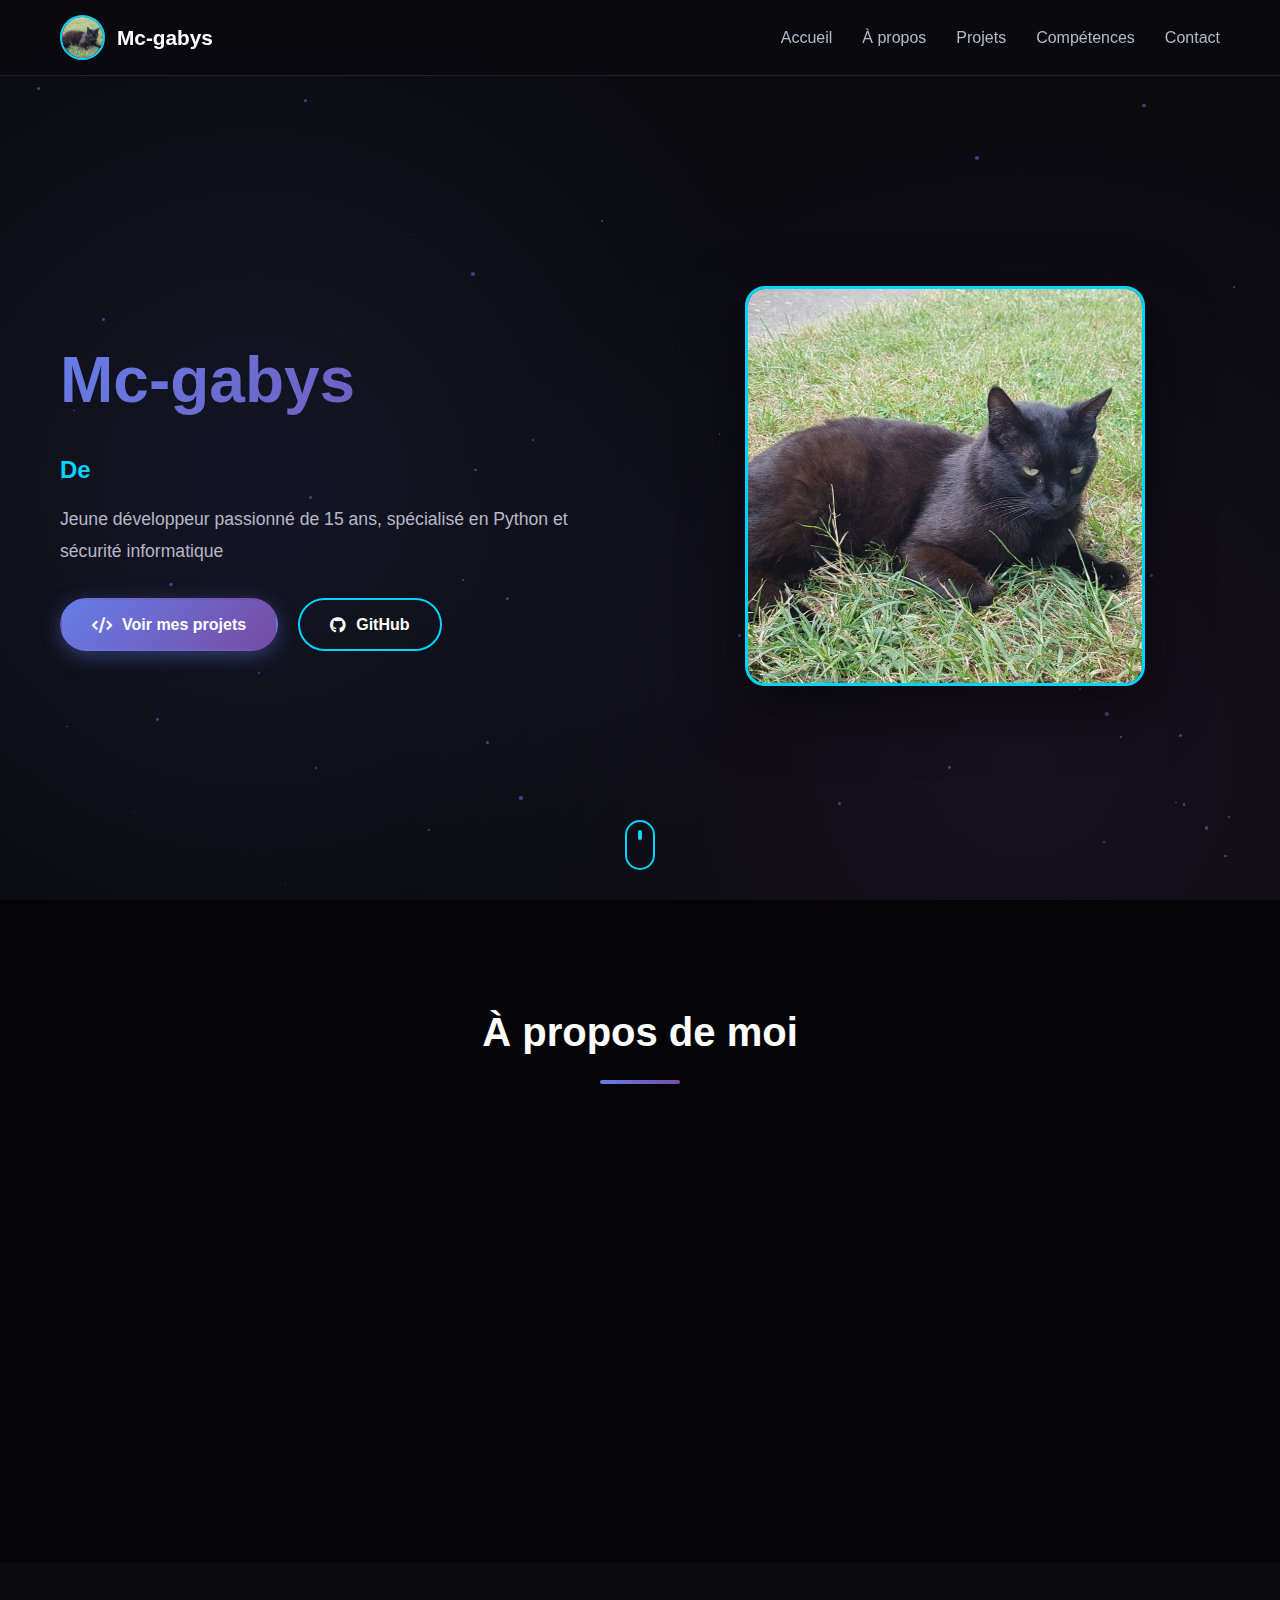
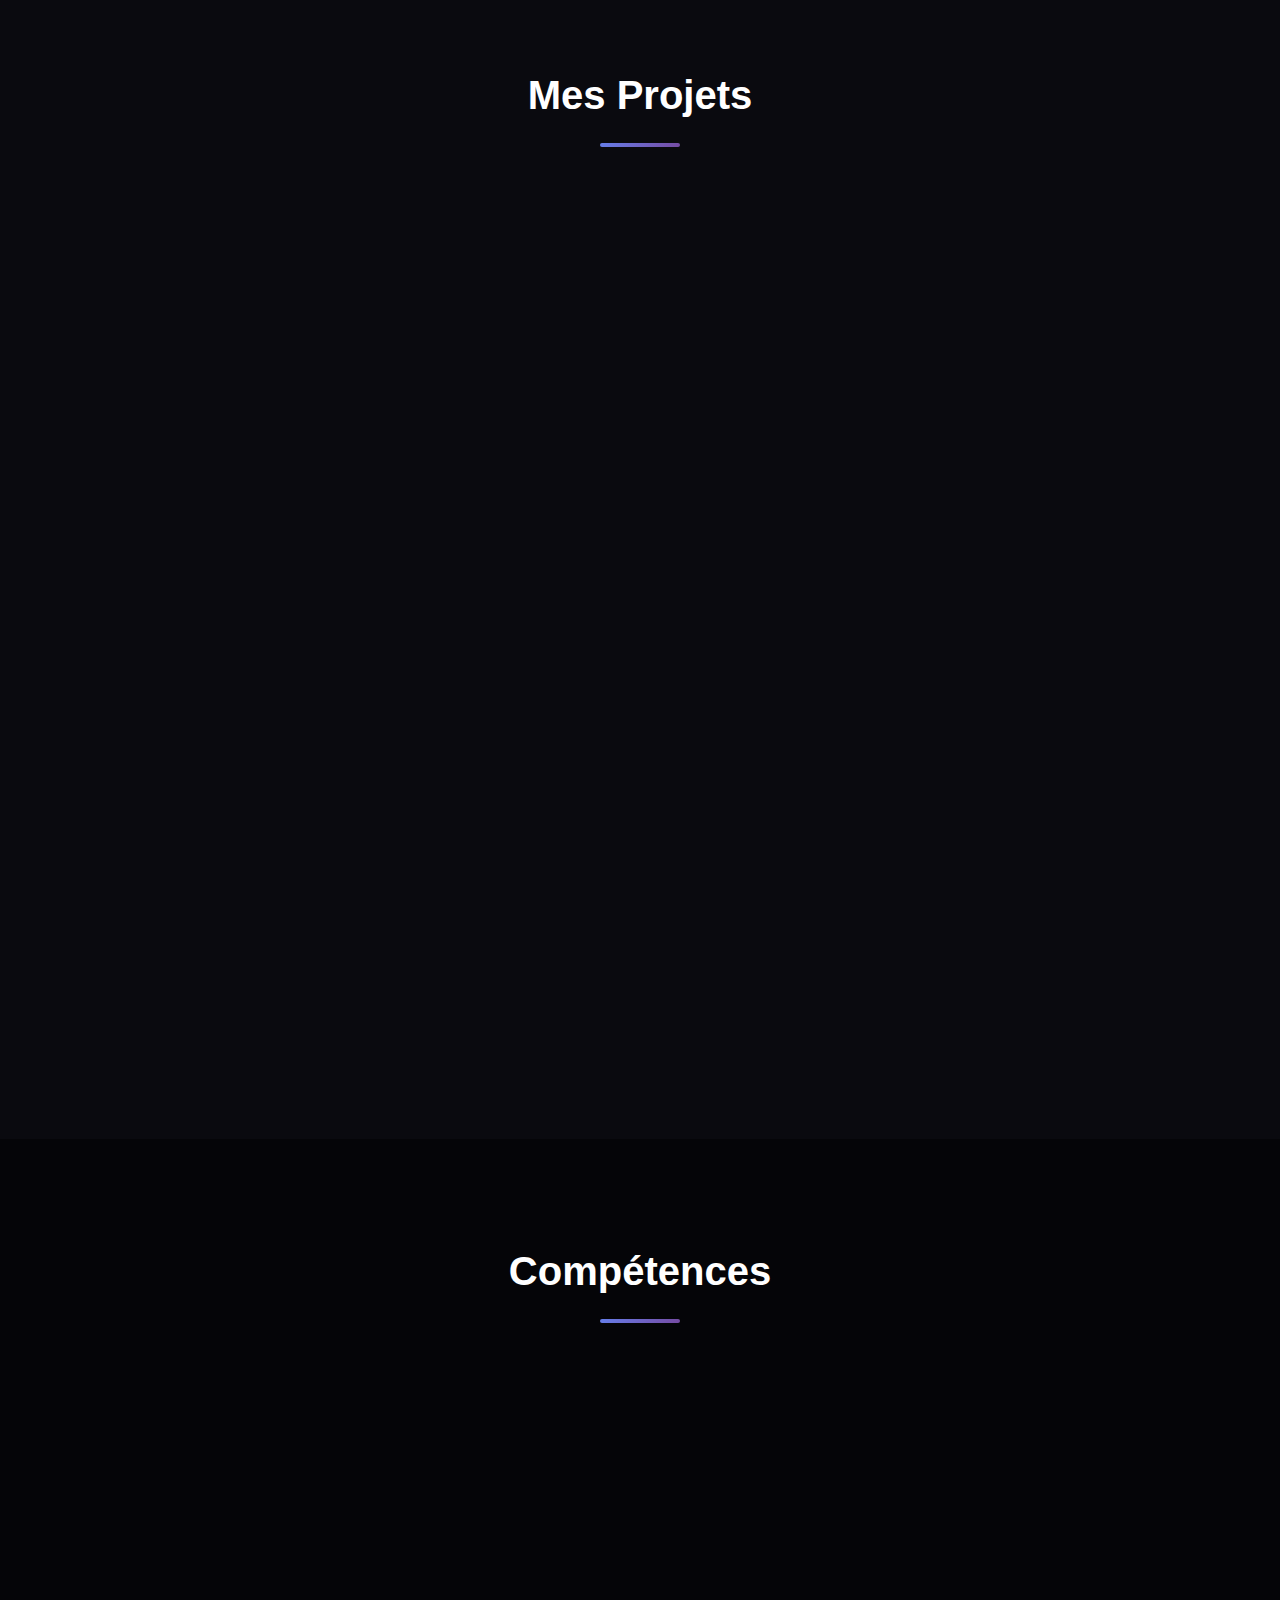
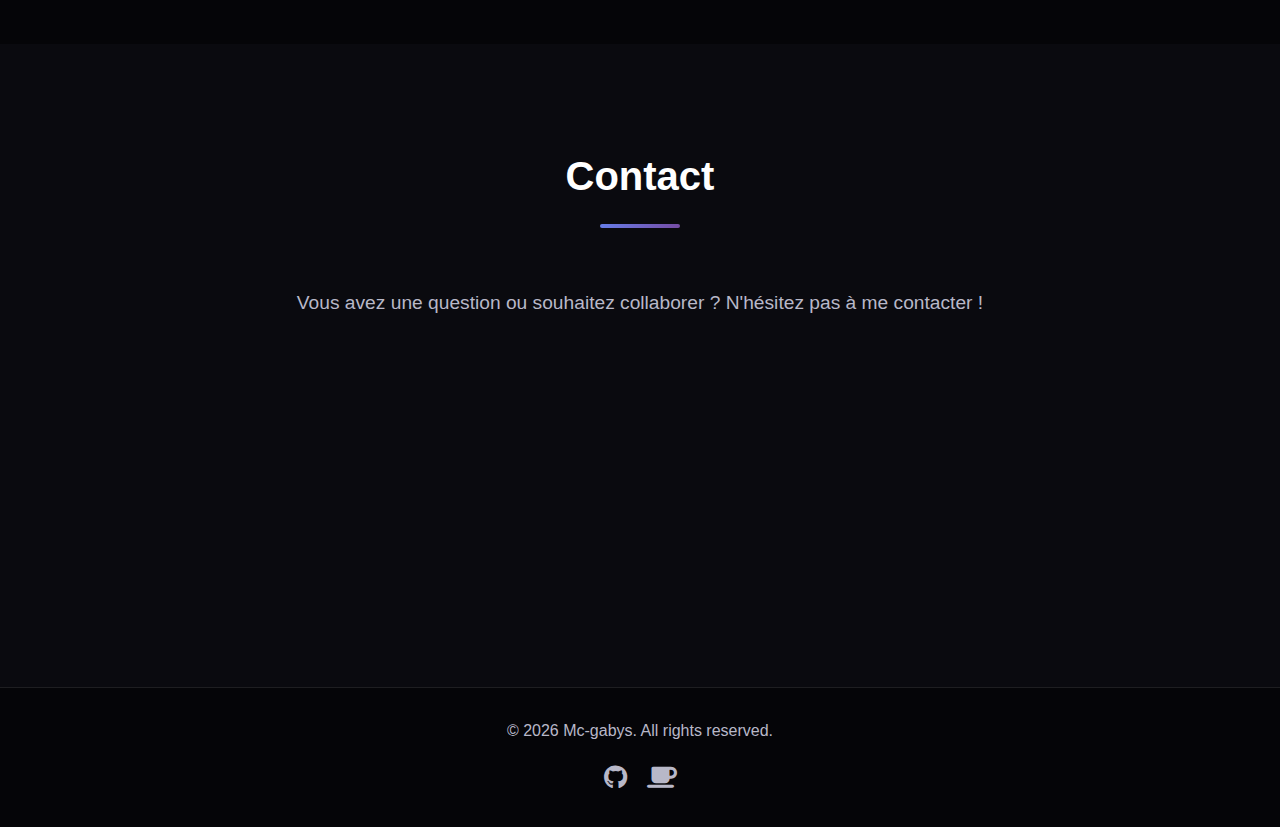
<file: index.html>
<!DOCTYPE html>
<html lang="fr">
<head>
    <meta charset="UTF-8">
    <meta name="viewport" content="width=device-width, initial-scale=1.0">
    <title>Mc-gabys - Developer & Cybersecurity Enthusiast</title>
    <link rel="icon" href="img/pitot-square.jpg?v=1" type="image/x-icon">
    <link rel="stylesheet" href="https://cdnjs.cloudflare.com/ajax/libs/font-awesome/6.4.0/css/all.min.css">
    <link rel="stylesheet" href="styles.css">
</head>
<body>
    <!-- Navigation -->
    <nav class="navbar" id="navbar">
        <div class="nav-container">
            <a href="#home" class="nav-logo">
                <img src="img/pitot-square.jpg" alt="Mc-gabys Logo">
                <span>Mc-gabys</span>
            </a>
            
            <div class="nav-menu" id="navMenu">
                <a href="#home" class="nav-link">Accueil</a>
                <a href="#about" class="nav-link">À propos</a>
                <a href="#projects" class="nav-link">Projets</a>
                <a href="#skills" class="nav-link">Compétences</a>
                <a href="#contact" class="nav-link">Contact</a>
            </div>
            
            <div class="nav-burger" id="navBurger">
                <span></span>
                <span></span>
                <span></span>
            </div>
        </div>
    </nav>

    <!-- Hero Section -->
    <section id="home" class="hero">
        <div class="hero-particles"></div>
        <div class="hero-content">
            <div class="hero-text">
                <h1 class="glitch" data-text="Mc-gabys">Mc-gabys</h1>
                <p class="hero-subtitle">Developer & Cybersecurity Enthusiast</p>
                <p class="hero-description">Jeune développeur passionné de 15 ans, spécialisé en Python et sécurité informatique</p>
                <div class="hero-buttons">
                    <a href="#projects" class="btn btn-primary">
                        <i class="fas fa-code"></i> Voir mes projets
                    </a>
                    <a href="https://github.com/Mc-gabys" target="_blank" class="btn btn-secondary">
                        <i class="fab fa-github"></i> GitHub
                    </a>
                </div>
            </div>
            <div class="hero-image">
                <div class="floating-card">
                    <img src="img/pitot-square.jpg" alt="Profile">
                </div>
            </div>
        </div>
        <div class="scroll-indicator">
            <div class="mouse">
                <div class="wheel"></div>
            </div>
        </div>
    </section>

    <!-- About Section -->
    <section id="about" class="about">
        <div class="container">
            <h2 class="section-title">À propos de moi</h2>
            <div class="about-content">
                <div class="about-card">
                    <i class="fas fa-user-graduate"></i>
                    <h3>Qui suis-je ?</h3>
                    <p>Développeur passionné de 15 ans, j'explore le monde de la programmation et de la cybersécurité depuis plusieurs années.</p>
                </div>
                <div class="about-card">
                    <i class="fas fa-code"></i>
                    <h3>Ce que je fais</h3>
                    <p>Je développe des outils de sécurité, des utilitaires pratiques et j'explore constamment de nouvelles technologies.</p>
                </div>
                <div class="about-card">
                    <i class="fas fa-shield-alt"></i>
                    <h3>Ma spécialité</h3>
                    <p>Cybersécurité et développement Python. Je crée des solutions innovantes pour résoudre des problèmes concrets.</p>
                </div>
            </div>
        </div>
    </section>

    <!-- Projects Section -->
    <section id="projects" class="projects">
        <div class="container">
            <h2 class="section-title">Mes Projets</h2>
            <div class="projects-grid">
                <!-- Mc-security Suite -->
                <div class="project-card">
                    <div class="project-icon">
                        <i class="fas fa-shield-alt"></i>
                    </div>
                    <h3>Mc-security Suite</h3>
                    <p>Collection d'outils de sécurité légers incluant un gestionnaire de mots de passe local et d'autres outils à venir.</p>
                    <div class="project-tags">
                        <span class="tag">Python</span>
                        <span class="tag">Security</span>
                    </div>
                    <div class="project-links">
                        <a href="https://github.com/Mc-gabys-Software#-mc-security-suite" target="_blank" class="project-link">
                            <i class="fab fa-github"></i> Voir sur GitHub
                        </a>
                    </div>
                </div>

                <!-- Password Manager -->
                <div class="project-card">
                    <div class="project-icon">
                        <i class="fas fa-lock"></i>
                    </div>
                    <h3>Password Manager</h3>
                    <p>Gestionnaire de mots de passe simple et sécurisé, stockage local pour une confidentialité maximale.</p>
                    <div class="project-tags">
                        <span class="tag">Python</span>
                        <span class="tag">Encryption</span>
                    </div>
                    <div class="project-links">
                        <a href="https://github.com/Mc-gabys-Software/Password-Manager" target="_blank" class="project-link">
                            <i class="fab fa-github"></i> Voir sur GitHub
                        </a>
                    </div>
                </div>

                <!-- Mc-tools Suite -->
                <div class="project-card">
                    <div class="project-icon">
                        <i class="fas fa-tools"></i>
                    </div>
                    <h3>Mc-tools Suite</h3>
                    <p>Collection d'utilitaires pratiques pour faciliter diverses tâches techniques et quotidiennes.</p>
                    <div class="project-tags">
                        <span class="tag">Python</span>
                        <span class="tag">Utilities</span>
                    </div>
                    <div class="project-links">
                        <a href="https://github.com/Mc-gabys-Software#%EF%B8%8F-mc-tools-suite" target="_blank" class="project-link">
                            <i class="fab fa-github"></i> Voir sur GitHub
                        </a>
                    </div>
                </div>

                <!-- ROMs Hash Checker -->
                <div class="project-card">
                    <div class="project-icon">
                        <i class="fas fa-gamepad"></i>
                    </div>
                    <h3>ROMs Hash Checker</h3>
                    <p>Vérifiez l'intégrité de vos ROMs grâce à la vérification de hash. Assurez des fichiers authentiques et non corrompus.</p>
                    <div class="project-tags">
                        <span class="tag">Python</span>
                        <span class="tag">Gaming</span>
                    </div>
                    <div class="project-links">
                        <a href="https://github.com/Mc-gabys-Software/ROMs-Hash-Checker" target="_blank" class="project-link">
                            <i class="fab fa-github"></i> Voir sur GitHub
                        </a>
                    </div>
                </div>

                <!-- The Mc-bot -->
                <div class="project-card">
                    <div class="project-icon">
                        <i class="fab fa-discord"></i>
                    </div>
                    <h3>The Mc-bot</h3>
                    <p>Bot de modération Discord complet développé avec Discord.py. Projet personnel pour apprendre et explorer.</p>
                    <div class="project-tags">
                        <span class="tag">Python</span>
                        <span class="tag">Discord</span>
                    </div>
                    <div class="project-links">
                        <a href="https://mc-gabys.github.io/mc-bot-website/" target="_blank" class="project-link">
                            <i class="fas fa-external-link-alt"></i> Site web
                        </a>
                    </div>
                </div>
            </div>
        </div>
    </section>

    <!-- Skills Section -->
    <section id="skills" class="skills">
        <div class="container">
            <h2 class="section-title">Compétences</h2>
            <div class="skills-grid">
                <div class="skill-card">
                    <i class="fab fa-python"></i>
                    <h3>Python</h3>
                </div>
                <div class="skill-card">
                    <i class="fab fa-html5"></i>
                    <h3>HTML5</h3>
                </div>
                <div class="skill-card">
                    <i class="fab fa-css3-alt"></i>
                    <h3>CSS3</h3>
                </div>
                <div class="skill-card">
                    <i class="fas fa-shield-alt"></i>
                    <h3>Cybersecurity</h3>
                </div>
                <div class="skill-card">
                    <i class="fab fa-git-alt"></i>
                    <h3>Git</h3>
                </div>
                <div class="skill-card">
                    <i class="fab fa-github"></i>
                    <h3>GitHub</h3>
                </div>
            </div>
        </div>
    </section>

    <!-- Contact Section -->
    <section id="contact" class="contact">
        <div class="container">
            <h2 class="section-title">Contact</h2>
            <div class="contact-content">
                <p class="contact-description">Vous avez une question ou souhaitez collaborer ? N'hésitez pas à me contacter !</p>
                <div class="contact-links">
                    <a href="mailto:the.mcgabys@gmail.com" class="contact-card">
                        <i class="fas fa-envelope"></i>
                        <h3>Email</h3>
                        <p>the.mcgabys@gmail.com</p>
                    </a>
                    <a href="https://github.com/Mc-gabys" target="_blank" class="contact-card">
                        <i class="fab fa-github"></i>
                        <h3>GitHub</h3>
                        <p>@Mc-gabys</p>
                    </a>
                    <a href="https://ko-fi.com/mcgabys" target="_blank" class="contact-card">
                        <i class="fas fa-coffee"></i>
                        <h3>Support</h3>
                        <p>Buy me a coffee</p>
                    </a>
                </div>
            </div>
        </div>
    </section>

    <!-- Footer -->
    <footer class="footer">
        <div class="container">
            <p>&copy; 2025 Mc-gabys. All rights reserved.</p>
            <div class="social-links">
                <a href="https://github.com/Mc-gabys" target="_blank"><i class="fab fa-github"></i></a>
                <a href="https://ko-fi.com/mcgabys" target="_blank"><i class="fas fa-coffee"></i></a>
            </div>
        </div>
    </footer>

    <script src="script.js"></script>
</body>
</html>
</file>
<file: styles.css>
/* Variables */
:root {
    --bg-dark: #0a0a0f;
    --bg-darker: #050508;
    --bg-card: #1a1a2e;
    --primary: #00d4ff;
    --primary-dark: #0099cc;
    --secondary: #ff006e;
    --text-light: #ffffff;
    --text-gray: #b8b8c8;
    --accent: #ffd700;
    --gradient-primary: linear-gradient(135deg, #667eea 0%, #764ba2 100%);
    --gradient-card: linear-gradient(145deg, #1a1a2e 0%, #16162a 100%);
}

/* Reset & Base */
* {
    margin: 0;
    padding: 0;
    box-sizing: border-box;
}

html {
    scroll-behavior: smooth;
}

body {
    font-family: 'Segoe UI', Tahoma, Geneva, Verdana, sans-serif;
    background: var(--bg-dark);
    color: var(--text-light);
    overflow-x: hidden;
    line-height: 1.6;
}

.container {
    max-width: 1200px;
    margin: 0 auto;
    padding: 0 20px;
}

/* Navigation */
.navbar {
    position: fixed;
    top: 0;
    width: 100%;
    background: rgba(10, 10, 15, 0.95);
    backdrop-filter: blur(10px);
    z-index: 1000;
    transition: all 0.3s ease;
    border-bottom: 1px solid rgba(255, 255, 255, 0.1);
}

.navbar.scrolled {
    box-shadow: 0 5px 20px rgba(0, 0, 0, 0.5);
}

.nav-container {
    max-width: 1200px;
    margin: 0 auto;
    padding: 15px 20px;
    display: flex;
    justify-content: space-between;
    align-items: center;
}

.nav-logo {
    display: flex;
    align-items: center;
    gap: 12px;
    text-decoration: none;
    color: var(--text-light);
    font-weight: bold;
    font-size: 1.3rem;
    transition: transform 0.3s ease;
}

.nav-logo:hover {
    transform: scale(1.05);
}

.nav-logo img {
    width: 45px;
    height: 45px;
    border-radius: 50%;
    border: 2px solid var(--primary);
}

.nav-menu {
    display: flex;
    gap: 30px;
}

.nav-link {
    color: var(--text-gray);
    text-decoration: none;
    font-weight: 500;
    transition: all 0.3s ease;
    position: relative;
}

.nav-link::after {
    content: '';
    position: absolute;
    bottom: -5px;
    left: 0;
    width: 0;
    height: 2px;
    background: var(--primary);
    transition: width 0.3s ease;
}

.nav-link:hover {
    color: var(--primary);
}

.nav-link:hover::after {
    width: 100%;
}

.nav-burger {
    display: none;
    flex-direction: column;
    gap: 5px;
    cursor: pointer;
}

.nav-burger span {
    width: 25px;
    height: 3px;
    background: var(--text-light);
    transition: all 0.3s ease;
    border-radius: 2px;
}

/* Hero Section */
.hero {
    min-height: 100vh;
    display: flex;
    align-items: center;
    justify-content: center;
    position: relative;
    overflow: hidden;
    padding-top: 80px;
}

.hero-particles {
    position: absolute;
    width: 100%;
    height: 100%;
    background: 
        radial-gradient(circle at 20% 50%, rgba(102, 126, 234, 0.1) 0%, transparent 50%),
        radial-gradient(circle at 80% 80%, rgba(118, 75, 162, 0.1) 0%, transparent 50%);
}

.hero-content {
    display: grid;
    grid-template-columns: 1fr 1fr;
    gap: 60px;
    align-items: center;
    max-width: 1200px;
    margin: 0 auto;
    padding: 0 20px;
    position: relative;
    z-index: 1;
}

.hero-text h1 {
    font-size: 4rem;
    margin-bottom: 20px;
    background: var(--gradient-primary);
    -webkit-background-clip: text;
    -webkit-text-fill-color: transparent;
    background-clip: text;
}

.glitch {
    position: relative;
    animation: glitchAnim 5s infinite;
}

@keyframes glitchAnim {
    0%, 90%, 100% {
        transform: translate(0);
    }
    92% {
        transform: translate(-2px, 2px);
    }
    94% {
        transform: translate(2px, -2px);
    }
    96% {
        transform: translate(-2px, -2px);
    }
}

.hero-subtitle {
    font-size: 1.5rem;
    color: var(--primary);
    margin-bottom: 15px;
    font-weight: 600;
}

.hero-description {
    font-size: 1.1rem;
    color: var(--text-gray);
    margin-bottom: 30px;
    line-height: 1.8;
}

.hero-buttons {
    display: flex;
    gap: 20px;
    flex-wrap: wrap;
}

.btn {
    padding: 12px 30px;
    border-radius: 50px;
    text-decoration: none;
    font-weight: 600;
    display: inline-flex;
    align-items: center;
    gap: 10px;
    transition: all 0.3s ease;
    border: 2px solid transparent;
}

.btn-primary {
    background: var(--gradient-primary);
    color: var(--text-light);
    box-shadow: 0 5px 20px rgba(102, 126, 234, 0.4);
}

.btn-primary:hover {
    transform: translateY(-3px);
    box-shadow: 0 8px 30px rgba(102, 126, 234, 0.6);
}

.btn-secondary {
    background: transparent;
    color: var(--text-light);
    border-color: var(--primary);
}

.btn-secondary:hover {
    background: var(--primary);
    transform: translateY(-3px);
}

.hero-image {
    display: flex;
    justify-content: center;
}

.floating-card {
    position: relative;
    animation: float 3s ease-in-out infinite;
}

.floating-card img {
    width: 100%;
    max-width: 400px;
    border-radius: 20px;
    box-shadow: 0 20px 60px rgba(0, 0, 0, 0.5);
    border: 3px solid var(--primary);
}

@keyframes float {
    0%, 100% {
        transform: translateY(0px);
    }
    50% {
        transform: translateY(-20px);
    }
}

.scroll-indicator {
    position: absolute;
    bottom: 30px;
    left: 50%;
    transform: translateX(-50%);
}

.mouse {
    width: 30px;
    height: 50px;
    border: 2px solid var(--primary);
    border-radius: 20px;
    position: relative;
}

.wheel {
    width: 4px;
    height: 10px;
    background: var(--primary);
    position: absolute;
    top: 8px;
    left: 50%;
    transform: translateX(-50%);
    border-radius: 2px;
    animation: scroll 1.5s infinite;
}

@keyframes scroll {
    0% {
        opacity: 1;
        transform: translateX(-50%) translateY(0);
    }
    100% {
        opacity: 0;
        transform: translateX(-50%) translateY(15px);
    }
}

/* Section Title */
.section-title {
    font-size: 2.5rem;
    text-align: center;
    margin-bottom: 60px;
    position: relative;
    padding-bottom: 20px;
}

.section-title::after {
    content: '';
    position: absolute;
    bottom: 0;
    left: 50%;
    transform: translateX(-50%);
    width: 80px;
    height: 4px;
    background: var(--gradient-primary);
    border-radius: 2px;
}

/* About Section */
.about {
    padding: 100px 20px;
    background: var(--bg-darker);
}

.about-content {
    display: grid;
    grid-template-columns: repeat(auto-fit, minmax(280px, 1fr));
    gap: 30px;
}

.about-card {
    background: var(--gradient-card);
    padding: 40px 30px;
    border-radius: 15px;
    text-align: center;
    transition: all 0.3s ease;
    border: 1px solid rgba(255, 255, 255, 0.1);
}

.about-card:hover {
    transform: translateY(-10px);
    box-shadow: 0 15px 40px rgba(102, 126, 234, 0.3);
    border-color: var(--primary);
}

.about-card i {
    font-size: 3rem;
    color: var(--primary);
    margin-bottom: 20px;
}

.about-card h3 {
    font-size: 1.5rem;
    margin-bottom: 15px;
}

.about-card p {
    color: var(--text-gray);
    line-height: 1.8;
}

/* Projects Section */
.projects {
    padding: 100px 20px;
}

.projects-grid {
    display: grid;
    grid-template-columns: repeat(auto-fit, minmax(320px, 1fr));
    gap: 30px;
}

.project-card {
    background: var(--gradient-card);
    padding: 35px;
    border-radius: 15px;
    transition: all 0.3s ease;
    border: 1px solid rgba(255, 255, 255, 0.1);
    position: relative;
    overflow: hidden;
}

.project-card::before {
    content: '';
    position: absolute;
    top: 0;
    left: -100%;
    width: 100%;
    height: 100%;
    background: linear-gradient(90deg, transparent, rgba(102, 126, 234, 0.1), transparent);
    transition: left 0.5s ease;
}

.project-card:hover::before {
    left: 100%;
}

.project-card:hover {
    transform: translateY(-10px);
    box-shadow: 0 15px 40px rgba(102, 126, 234, 0.3);
    border-color: var(--primary);
}

.project-icon {
    font-size: 3rem;
    color: var(--primary);
    margin-bottom: 20px;
}

.project-card h3 {
    font-size: 1.5rem;
    margin-bottom: 15px;
}

.project-card p {
    color: var(--text-gray);
    margin-bottom: 20px;
    line-height: 1.7;
}

.project-tags {
    display: flex;
    gap: 10px;
    margin-bottom: 20px;
    flex-wrap: wrap;
}

.tag {
    background: rgba(102, 126, 234, 0.2);
    color: var(--primary);
    padding: 5px 15px;
    border-radius: 20px;
    font-size: 0.85rem;
    font-weight: 600;
}

.project-links {
    display: flex;
    gap: 15px;
}

.project-link {
    color: var(--primary);
    text-decoration: none;
    display: flex;
    align-items: center;
    gap: 8px;
    font-weight: 600;
    transition: all 0.3s ease;
}

.project-link:hover {
    color: var(--text-light);
    transform: translateX(5px);
}

/* Skills Section */
.skills {
    padding: 100px 20px;
    background: var(--bg-darker);
}

.skills-grid {
    display: grid;
    grid-template-columns: repeat(auto-fit, minmax(150px, 1fr));
    gap: 25px;
}

.skill-card {
    background: var(--gradient-card);
    padding: 30px;
    border-radius: 15px;
    text-align: center;
    transition: all 0.3s ease;
    border: 1px solid rgba(255, 255, 255, 0.1);
}

.skill-card:hover {
    transform: translateY(-10px) scale(1.05);
    box-shadow: 0 15px 40px rgba(102, 126, 234, 0.3);
    border-color: var(--primary);
}

.skill-card i {
    font-size: 3.5rem;
    color: var(--primary);
    margin-bottom: 15px;
}

.skill-card h3 {
    font-size: 1.1rem;
}

/* Contact Section */
.contact {
    padding: 100px 20px;
}

.contact-content {
    text-align: center;
}

.contact-description {
    font-size: 1.2rem;
    color: var(--text-gray);
    margin-bottom: 50px;
}

.contact-links {
    display: grid;
    grid-template-columns: repeat(auto-fit, minmax(250px, 1fr));
    gap: 30px;
}

.contact-card {
    background: var(--gradient-card);
    padding: 40px 30px;
    border-radius: 15px;
    text-align: center;
    transition: all 0.3s ease;
    border: 1px solid rgba(255, 255, 255, 0.1);
    text-decoration: none;
    color: inherit;
}

.contact-card:hover {
    transform: translateY(-10px);
    box-shadow: 0 15px 40px rgba(102, 126, 234, 0.3);
    border-color: var(--primary);
}

.contact-card i {
    font-size: 3rem;
    color: var(--primary);
    margin-bottom: 20px;
}

.contact-card h3 {
    font-size: 1.3rem;
    margin-bottom: 10px;
}

.contact-card p {
    color: var(--text-gray);
}

/* Footer */
.footer {
    background: var(--bg-darker);
    padding: 30px 20px;
    text-align: center;
    border-top: 1px solid rgba(255, 255, 255, 0.1);
}

.footer p {
    color: var(--text-gray);
    margin-bottom: 15px;
}

.social-links {
    display: flex;
    gap: 20px;
    justify-content: center;
}

.social-links a {
    color: var(--text-gray);
    font-size: 1.5rem;
    transition: all 0.3s ease;
}

.social-links a:hover {
    color: var(--primary);
    transform: translateY(-3px);
}

/* Responsive */
@media (max-width: 968px) {
    .hero-content {
        grid-template-columns: 1fr;
        text-align: center;
    }

    .hero-text h1 {
        font-size: 3rem;
    }

    .hero-buttons {
        justify-content: center;
    }

    .floating-card img {
        max-width: 300px;
    }
}

@media (max-width: 768px) {
    .nav-menu {
        position: fixed;
        left: -100%;
        top: 75px;
        flex-direction: column;
        background: rgba(10, 10, 15, 0.98);
        width: 100%;
        text-align: center;
        transition: left 0.3s ease;
        padding: 30px 0;
        gap: 20px;
        border-top: 1px solid rgba(255, 255, 255, 0.1);
    }

    .nav-menu.active {
        left: 0;
    }

    .nav-burger {
        display: flex;
    }

    .nav-burger.active span:nth-child(1) {
        transform: rotate(45deg) translate(8px, 8px);
    }

    .nav-burger.active span:nth-child(2) {
        opacity: 0;
    }

    .nav-burger.active span:nth-child(3) {
        transform: rotate(-45deg) translate(7px, -7px);
    }

    .hero-text h1 {
        font-size: 2.5rem;
    }

    .section-title {
        font-size: 2rem;
    }

    .projects-grid,
    .skills-grid {
        grid-template-columns: 1fr;
    }
}

/* Scroll Animations */
.fade-in {
    opacity: 0;
    transform: translateY(30px);
    transition: all 0.6s ease;
}

.fade-in.visible {
    opacity: 1;
    transform: translateY(0);
}
</file>
